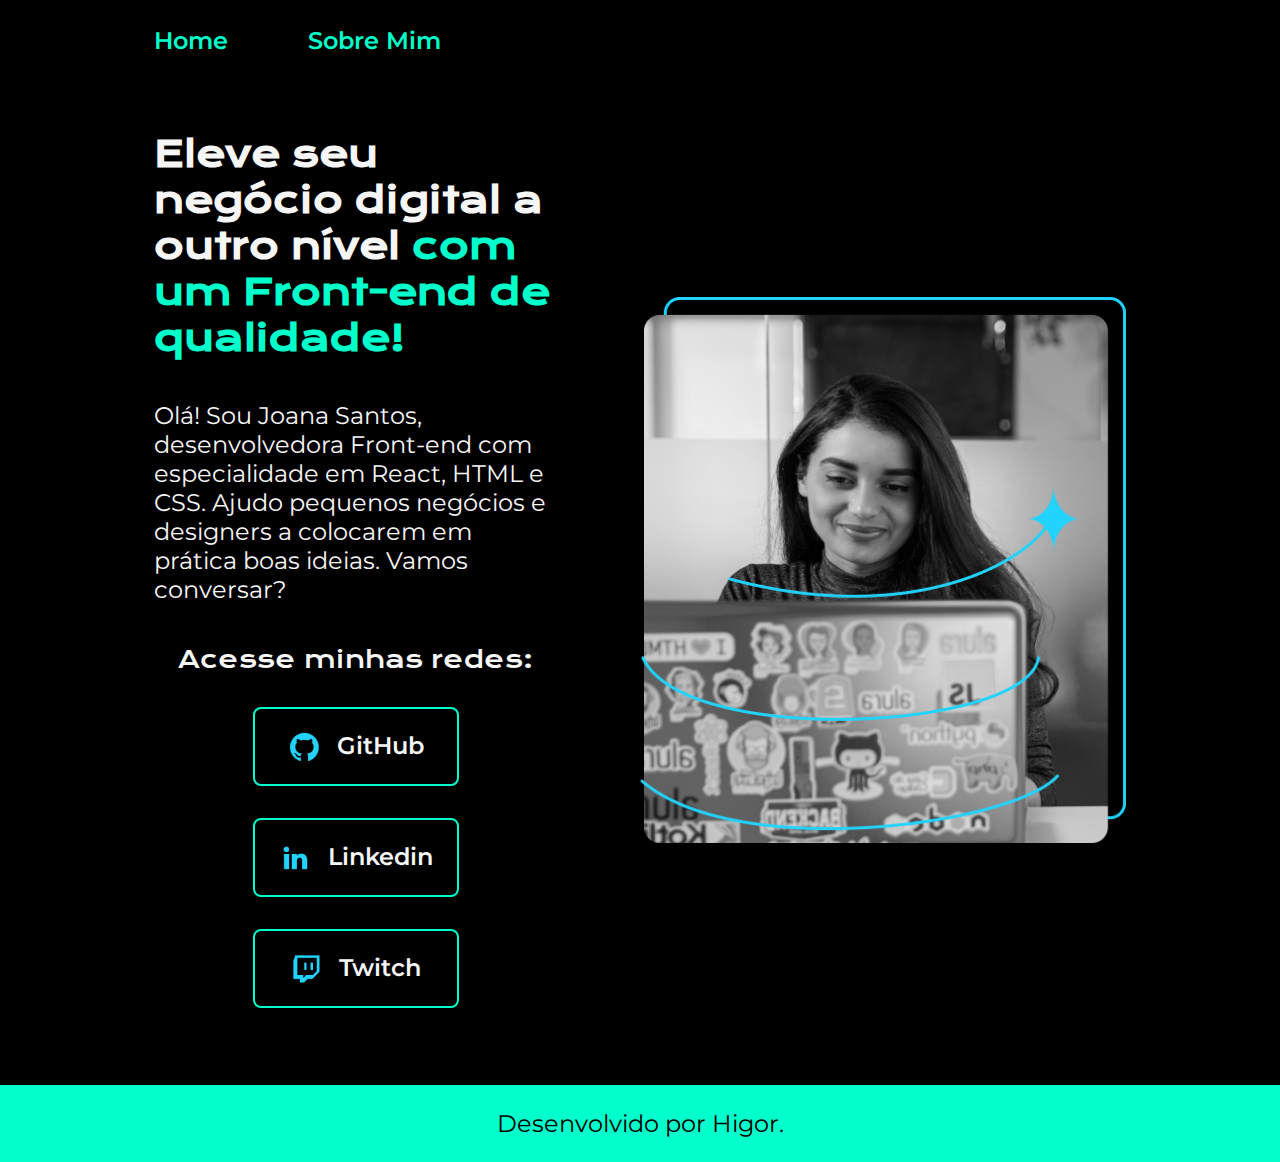
<file: index.html>
<!DOCTYPE html>
<html lang="pt-BR">
    <head>
        <meta charset="UTF-8">
        <meta http-equiv="X-UA-Compatible" content="IE=edge">
        <meta name="viewport" content="width=device-width, initial-scale=1.0">
        <link rel="stylesheet" href="./css/stely.css">
        <title>Portifolio</title>
    </head>
    <body>

        <header class="cabecalho">
            <nav class="cabecalho__menu">
                <a class="cabecalho__menu__link" href="index.html">Home</a>
                <a class="cabecalho__menu__link" href="about.html">Sobre Mim</a>
            </nav>
        </header>

        <main class="apresentacao">
             <section class="apresentacao__conteudo">
                <h1 class="apresentacao__conteudo__titulo">Eleve seu negócio digital a outro nível <strong class="titulo-destaque">com um Front-end de qualidade!</strong></h1>
                <p class="apresentacao__conteudo__texto">Olá! Sou Joana Santos, desenvolvedora Front-end com especialidade em React, HTML e CSS. Ajudo pequenos  negócios e designers a colocarem em prática boas ideias. Vamos conversar?</p>
                    <div class="apresentacao__links">
                        <h2 class="apresentacao__links__subtitulo">Acesse minhas redes:</h2>
                        <a class="apresentacao__links__navegacao" href="https://github.com">
                            <img src="./imagens/github.png">
                            GitHub
                        </a>
                        <a class="apresentacao__links__navegacao" href="https://www.linkedin.com">
                            <img src="./imagens/linkedin.png">
                            Linkedin
                        </a>
                        <a class="apresentacao__links__navegacao" href="https://www.twitch.tv">
                            <img src="./imagens/twitch.png">
                            Twitch
                        </a>
                    </div>
             </section>
            <img class="apresentacao_imagem" src="imagens/Imagem.png" alt="Sou a Joana">
        </main>

        <footer class="rodape">
            <p> Desenvolvido por Higor.</p>
        </footer>
        
    </body>
</html>
</file>
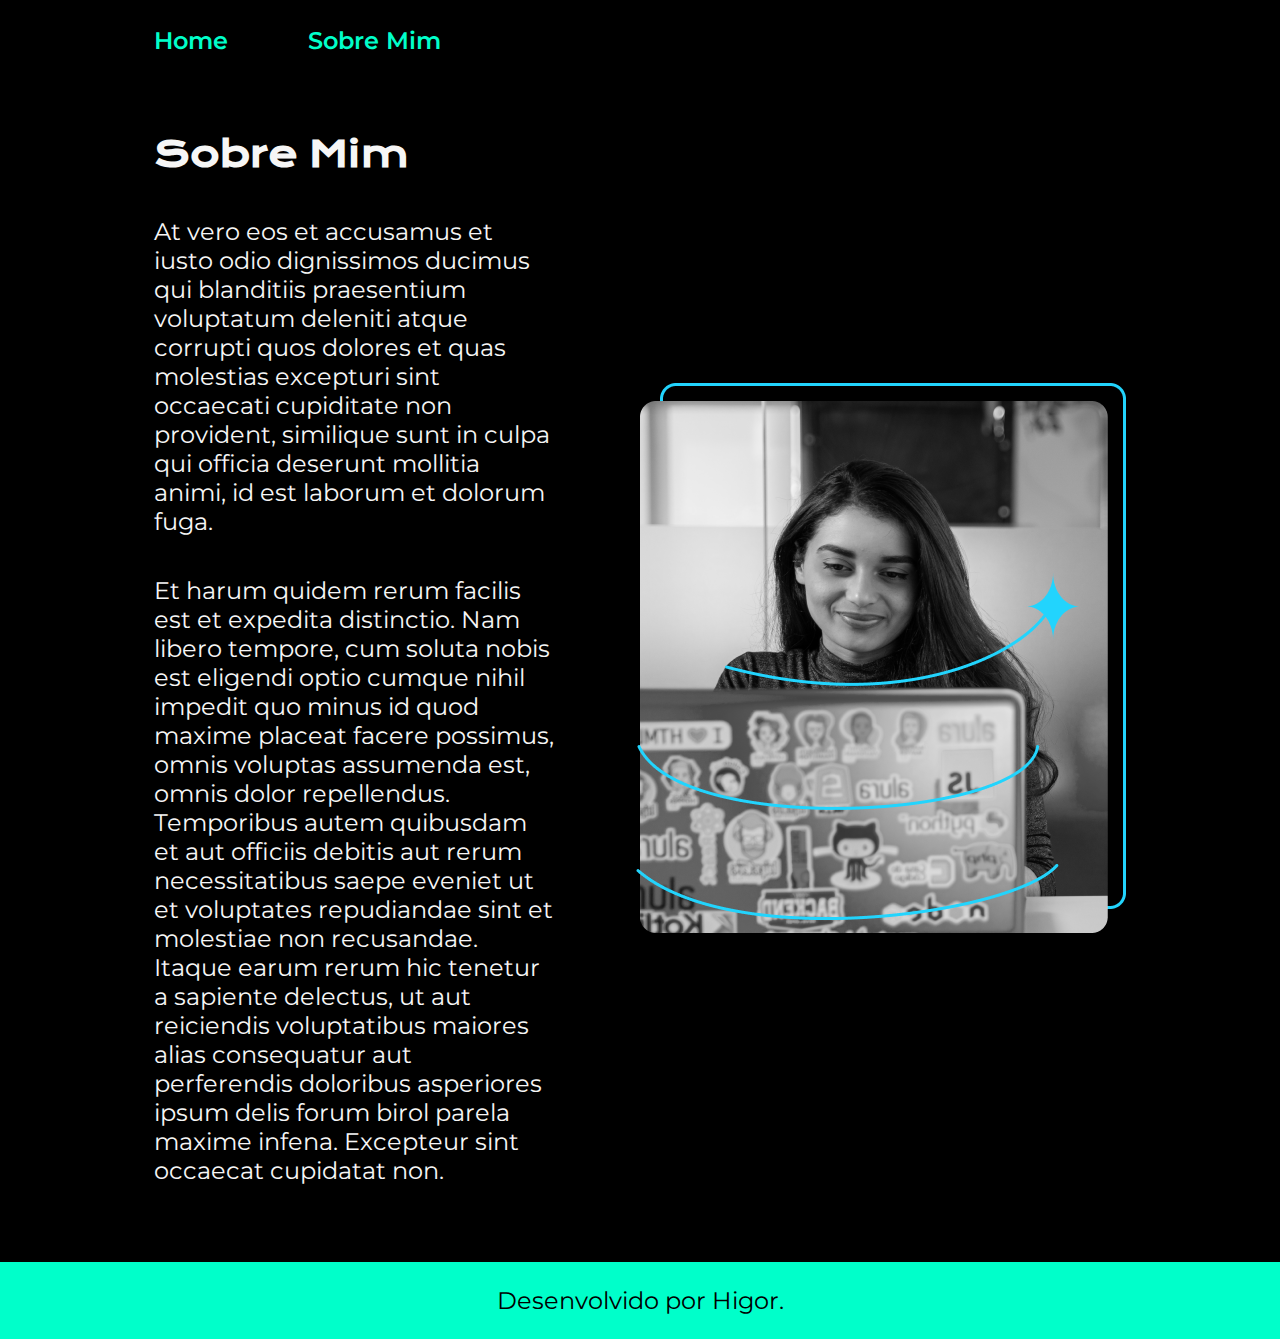
<file: about.html>
<!DOCTYPE html>
<html lang="pt-BR">
    <head>
        <meta charset="UTF-8">
        <meta http-equiv="X-UA-Compatible" content="IE=edge">
        <meta name="viewport" content="width=device-width, initial-scale=1.0">
        <link rel="stylesheet" href="./css/stely.css">
        <title>Sobre Mim</title>
    </head>
    <body>
        <header class="cabecalho">
            <nav class="cabecalho__menu">
                <a class="cabecalho__menu__link" href="index.html">Home</a>
                <a class="cabecalho__menu__link" href="about.html">Sobre Mim</a>
            </nav>
        </header>

        <main class="apresentacao">
            <section class="apresentacao__conteudo">
                <h1 class="apresentacao__conteudo__titulo">Sobre Mim</h1>
                <p class="apresentacao__conteudo__texto">At vero eos et accusamus et iusto odio dignissimos ducimus qui blanditiis praesentium voluptatum deleniti atque corrupti quos dolores et quas molestias excepturi sint occaecati cupiditate non provident, similique sunt in culpa qui officia deserunt mollitia animi, id est laborum et dolorum fuga.</p>
                <p class="apresentacao__conteudo__texto">Et harum quidem rerum facilis est et expedita distinctio. Nam libero tempore, cum soluta nobis est eligendi optio cumque nihil impedit quo minus id quod maxime placeat facere possimus, omnis voluptas assumenda est, omnis dolor repellendus. Temporibus autem quibusdam et aut officiis debitis aut rerum necessitatibus saepe eveniet ut et voluptates repudiandae sint et molestiae non recusandae. Itaque earum rerum hic tenetur a sapiente delectus, ut aut reiciendis voluptatibus maiores alias consequatur aut perferendis doloribus asperiores ipsum delis forum birol parela maxime infena. Excepteur sint occaecat cupidatat non.</p>
            </section>
            <img src="./imagens/Imagem.png">
        </main>

        <footer class="rodape">
            <p> Desenvolvido por Higor.</p>
        </footer>
        
    </body>
</html>
</file>
<file: css/stely.css>
@import url('https://fonts.googleapis.com/css2?family=Krona+One&family=Montserrat:wght@600&display=swap');

:root{
 --cor--primaria: #000000;
 --cor--secundaria: #F6F6F6;
 --cor--terciaria: #00FFCA;
 --cor--rover:  #272727;

 --fonte--primaria:'Krona One', sans-serif;
 --fonte--secundaria: 'Montserrat', sans-serif ;
}

*{
    margin: 0;
    padding: 0;
}

body{
    box-sizing: border-box;
    background-color: var(--cor--primaria);
    color:var(--cor--secundaria);
}

.cabecalho {
    padding: 2% 0% 0% 12%;
}

.cabecalho__menu {
    display: flex;
    gap: 80px;
}

.cabecalho__menu__link {
    font-family: var(--fonte--secundaria);
    font-size: 1.5rem;
    font-weight: 600;
    color: var(--cor--terciaria);
    text-decoration: none;
}

.titulo-destaque {
    color:var(--cor--terciaria);
}

.apresentacao {
    padding: 6% 12%;
    display: flex;
    align-items: center;
    justify-content: space-between;
    gap: 82px
}

.apresentacao__conteudo {
    width: 50%;
    display: flex;
    flex-direction: column;
    gap: 40px;
}

.apresentacao__conteudo__titulo {
    font-size: 2.25rem;
    font-family: var(--fonte--primaria);
}

.apresentacao__conteudo__texto {
    font-size: 1.5rem;
    font-family: var(--fonte--secundaria);

}

.apresentacao__links {
    display: flex;
    flex-direction: column;
    justify-content: space-between;
    align-items: center;
    gap: 32px;
}

.apresentacao__links__subtitulo{
    font-family:var(--fonte--primaria);
    font-weight: 400;
    font-size: 1.5rem;
}

.apresentacao__links__navegacao{
    display: flex;
    justify-content: center;
    gap: 16px;
    border: 2px solid var(--cor--terciaria);
    width: 50%;
    text-align: center;
    border-radius: 8px;
    font-size: 1.5rem;
    font-weight: 600;
    padding: 21.5px 0;
    text-decoration: none;
    color: var(--cor--secundaria);
    font-family:var(--fonte--secundaria);
}

.apresentacao__links__link:hover{
    background-color: var(--cor--rover);
}

.apresentacao_imagem{
    width: 50%;
}

.rodape{
    padding: 24px;
    color: var(--cor--primaria);
    background-color: var(--cor--terciaria);
    text-align: center;
    font-family:var(--fonte--secundaria);
    font-size: 1.5rem;
}

@media (max-width:1200px) {


    .cabecalho{
        padding: 10%;

    }
    .cabecalho__menu{
        justify-content: center;
    }

    .apresentacao{
        flex-direction: column-reverse;
        padding: 5%;
    }

    .apresentacao__conteudo{
        width: auto;
    }


}
</file>
